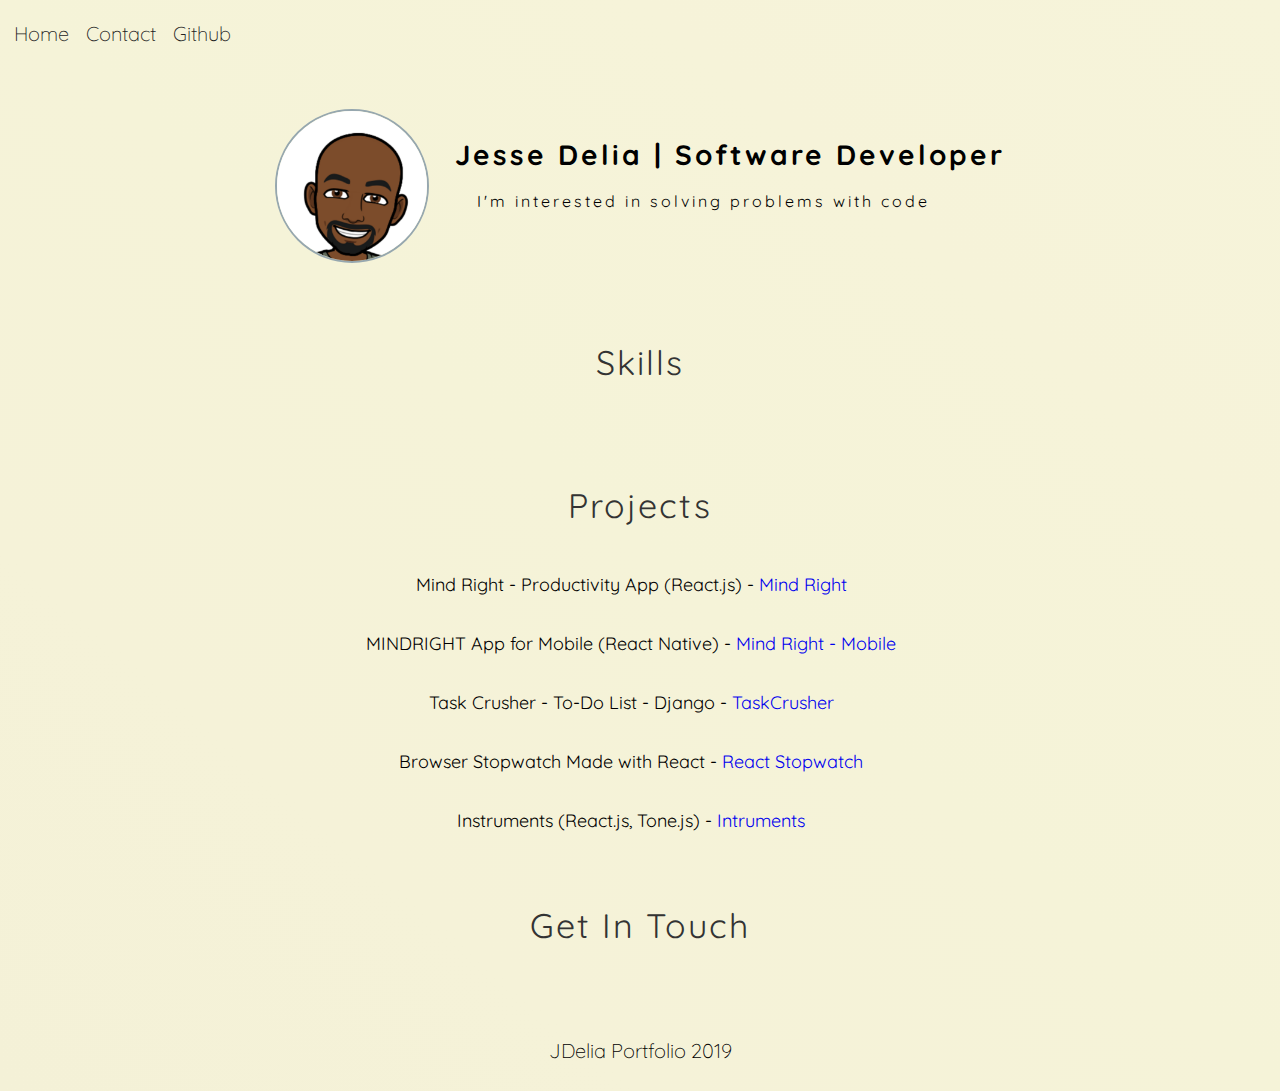
<file: index2.html>
<!DOCTYPE html>
<html>
    <head>
        <meta charset="utf-8" />
        <meta http-equiv="X-UA-Compatible" content="IE=edge">
        <title>Jesse Delia | Portfolio</title>
        <meta name="viewport" content="width=device-width, initial-scale=1">
        
        <!-- Font Awesome -->
        <link rel="stylesheet" href="https://use.fontawesome.com/releases/v5.6.3/css/all.css" integrity="sha384-UHRtZLI+pbxtHCWp1t77Bi1L4ZtiqrqD80Kn4Z8NTSRyMA2Fd33n5dQ8lWUE00s/" crossorigin="anonymous">

        <!-- Custom CSS -->
        <link rel="stylesheet" type="text/css" media="screen" href="css/main.css" />
    </head>
    <body>
        <nav>
            <div id="nav-left">
                <a href="#">Home</a>
                <a href="#contact">Contact</a>
                <a href="https://github.com/jddelia">Github</a>
            </div>
        </nav>
        
        <header>
            <div id="bitmoji">
                <img src="emoji.png" alt="bitmoji pic">
            </div>
            <div id="title-text">
                <h1>Jesse Delia | Software Developer</h1>
                <p>I'm interested in solving problems with code</p>
            </div>
        </header>

        <div class="container">
            <!--
            <div id="bio">
                <div id="bio-text">
                    <p>
                        I am a developer with experience
                        using a large variety of different
                        technologies, to accomplish my goals.
                        My greatest strength is my ability
                        to learn/self teach. 
                    </p>
                </div>
            </div>
            -->

            <div id="skills">
                <div class="sub-title">
                    <h2><span class="sub-text">Skills</span></h2>
                </div>
                <div id="skills-icons">
                    <i class="fab fa-html5 fa-3x"></i>
                    <i class="fab fa-css3-alt fa-3x"></i>
                    <i class="fab fa-js-square fa-3x"></i>
                    <i class="fab fa-react fa-3x"></i>
                    <i class="fab fa-python fa-3x"></i>
                    <i class="fab fa-node fa-3x"></i>
                </div>
            </div>

            <div id="projects">
                <div class="sub-title">
                    <h2><span class="sub-text">Projects</span></h2>
                </div>
                <div id="project-list">
                    <p class="project-text">Mind Right - Productivity App (React.js)
                        - <a class="link" href="https://jddelia.github.io/mindright/">Mind Right</a>
                        <span class="link-icon"><a href="https://github.com/jddelia/mindright"><i class="fab fa-github fa-2x"></i></a></span>
                    </p>

                    <p class="project-text">MINDRIGHT App for Mobile (React Native)
                        - <a class="link" href="https://play.google.com/store/apps/details?id=com.mindright.mindright">Mind Right - Mobile</a>
                        <span class="link-icon"><a href="https://github.com/jddelia/mindright-mobile"><i class="fab fa-github fa-2x"></i></a></span>
                    </p>

                    <p class="project-text">Task Crusher - To-Do List - Django
                        - <a class="link" href="https://taskcrusher.herokuapp.com/">TaskCrusher</a>
                        <span class="link-icon"><a href="https://github.com/jddelia/task_crusher"><i class="fab fa-github fa-2x"></i></a></span>
                    </p>

                    <p class="project-text">Browser Stopwatch Made with React
                        - <a class="link" href="https://jddelia.github.io/stopwatch/">React Stopwatch</a>
                        <span class="link-icon"><a href="https://github.com/jddelia/stopwatch"><i class="fab fa-github fa-2x"></i></a></span>
                    </p>

                    <p class="project-text">Instruments (React.js, Tone.js)
                        - <a class="link" href="https://reactinstruments.herokuapp.com/">Intruments</a>
                        <span class="link-icon"><a href="https://github.com/jddelia/instruments"><i class="fab fa-github fa-2x"></i></a></span>
                    </p> 
                </div>
            </div>
            <div id="contact">
                <div class="sub-title">
                    <h2><span class="sub-text">Get In Touch</span></h2>
                </div>
                <div id="contact-icons">
                    <a href="https://twitter.com/ThrifyPigeon"><i class="fab fa-twitter fa-3x"></i></a>
                    <a href="https://github.com/jddelia"><i class="fab fa-github fa-3x"></i></a>
                    <a href="mailto:jddelia123@gmail.com"><i class="far fa-envelope fa-3x"></i></a>
                </div>
            </div>
            <footer>
                <p>JDelia Portfolio 2019</p>
            </footer>
        </div>
    </body>
</html>
</file>
<file: css/main.css>
@import url('https://fonts.googleapis.com/css?family=Quicksand:300,500');

body {
    background-image: linear-gradient(to right top, #f4f1d7, #f5f2d8, #f5f3d8, #f6f3d9, #f6f4da);
}

nav {
    display: grid;
    grid-template-columns: repeat(2, 1fr);
    grid-template-rows: 50px;
    align-items: center;
    font-family: "Quicksand";
    font-weight: 100;
}

nav a {
    text-decoration: none;
    font-size: 20px;
    color: #222222;
    margin: 0 1%;
    transition: all .2s;
}

nav a:hover {
    border-bottom: 4px solid rgba(56, 92, 133);
}

header {
    display: flex;
    padding: 2% 0;
    justify-content: center;
    align-items: center;
}

#bitmoji {
    padding-top: 2%;
    display: grid;
    grid-template-columns: 1fr;
    grid-gap: 20px;
    align-items: center;
    justify-items: center;
}

#bitmoji img {
    width: 150px;
    height: 150px;
    border: 2px solid rgba(56, 92, 133, 0.5);
    border-radius: 50%;
}

#bitmoji a {
    text-decoration: none;
}

.contact-me {
    background: #c72b10dc;
    border: 1px solid #c72b10;
    border-radius: 2px;
    height: 40px;
    width: 150px;
    font-size: 20px;
    font-family: "Quicksand";
    letter-spacing: 2px;
    color: #ffffff;
    animation: shake .2s linear 3;
    transition: all .2s;
}
  
@keyframes shake {
    0% {
        transform: rotate(10deg);
    }

    50% {
        transform: rotate(-5deg);
    }

    100% {
        transform: rotate(0deg);
    }
}

.contact-me:hover {
    transform: scale(1.1);
}

#title-text {
    padding-left: 2%;
    font-family: "Quicksand";
    letter-spacing: 3px;
}

#title-text h1 {
    font-size: 28px;
}

#title-text p {
    padding-left: 4%;
    font-weight: 400;
}

#bio {
    display: flex;
    border: 1px solid;
    justify-content: center;
}

#bio-text {
    width: 70%;
    text-align: center;
    font-family: "Quicksand";
    font-size: 20px;
    font-weight: 100;
    letter-spacing: 2px;
    border: 1px solid;
}

#skills {
    display: flex;
    flex-direction: column;
    align-items: center;
}

.sub-title {
    padding-top: 2%;
    width: 100%;
    text-align: center;
    font-family: "Quicksand";
    font-size: 20px;
    font-weight: 100;
    letter-spacing: 2px;
}

.sub-title h2 {
    font-weight: 400;
    font-size: 34px;
    color: #333333;
}

.sub-text {
    transition: all .2s;
}

.sub-text:hover {
    border-bottom: 4px solid rgba(56, 92, 133);
}

#skills-icons {
    width: 70%;
    text-align: center;
}

#skills i {
    margin: 2% 2%;
    color: rgba(56, 92, 133, 0.5);
}

#projects {
    display: grid;
    grid-template-columns: 1fr;
    justify-items: center;
    align-items: center;
}

.proj-cards {
    width: 100%;
    display: grid;
    grid-template-columns: repeat(2, 1fr);
    grid-auto-rows: minmax(10px, auto);
    grid-row-gap: 40px;
    align-items: center;
    justify-items: center;
}

.proj-card {
    display: grid;
    grid-template-columns: 1fr;
    grid-template-rows: 75% 25%;
    align-items: center;
    background: #ffffff;
    border: 1px solid #dddddd;
    border-radius: 5px;
    box-shadow: 1px 1px 6px #dddddd;
    height: 350px;
    width: 65%;
    transition: all .2s;
}

.proj-card:hover {
    transform: translateY(-10px);
    box-shadow: 4px 6px 20px #dddddd;
}

.proj-img {
    height: 90%;
    width: 100%;
    border-bottom: 2px solid #eeeeee;
}

.proj-text {
    text-align: center;
    font-family: "Quicksand";
    color: #333333;
    font-size: 16px;
}

#project-list {
    width: 70%;
    display: grid;
    grid-template-columns: 1fr;
    grid-auto-rows: minmax(10px, auto);
}

.project-text {
    text-align: center;
    font-family: "Quicksand";
    font-weight: 400;
    font-size: 18px;
}

.link {
    text-decoration: none;
}

.link-icon i {
    padding-top: 4%;
    margin-left: 2%;
    color: rgba(56, 92, 133, 0.5);
    transition: all .2s;
}

.link-icon i:hover {
    color: rgba(56, 92, 133, 1);
}

#contact {
    display: flex;
    flex-direction: column;
    align-items: center;
}

#contact-icons {
    width: 100%;
    text-align: center;
}

#contact i {
    margin: 2% 2%;
    color: rgba(56, 92, 133, 0.5);
    transition: all .2s;
}

#contact i:hover {
    color: rgba(56, 92, 133, 1);
}

footer {
    padding-top: 2%;
    display: flex;
    justify-content: center;
}

footer p {
    font-family: "Quicksand";
    font-size: 20px;
    font-weight: 100;
}

@media only screen and (max-width: 700px) {
    nav {
        display: grid;
        grid-template-columns: 1fr;
        grid-template-rows: 50px;
        align-items: center;
        font-family: "Quicksand";
        font-weight: 100;
    }
    
    header {
        display: grid;
        grid-template-columns: 1fr;
        justify-items: center;
        align-items: center;
    }
    
    #bitmoji {
        display: flex;
    }

    .contact-me {
        position: fixed;
        bottom: 30px;
        right: 20px;
        background: #c72b10;
        border: 1px solid #c72b10;
        border-radius: 2px;
        height: 40px;
        width: 100px;
        font-size: 16px;
        font-family: "Quicksand";
        letter-spacing: 2px;
        color: #ffffff;
        animation: shake .2s linear 2;
        transition: all .2s;
    }
      
    @keyframes shake {
        0% {
            transform: rotate(10deg);
        }
    
        50% {
            transform: rotate(-5deg);
        }
    
        100% {
            transform: rotate(0deg);
        }
    }
    
    .contact-me:hover {
        transform: scale(1.1);
    }

    #title-text {
        padding-left: 0;
        padding-top: 8%;
        font-family: "Quicksand";
        letter-spacing: 3px;
    }
    
    #title-text h1 {
        text-align: center;
        font-size: 20px;
    }
    
    #title-text p {
        padding-left: 0;
        text-align: center;
        font-weight: 400;
    }
    
    #bio {
        display: flex;
        border: 1px solid;
        justify-content: center;
    }

    .proj-cards {
        width: 100%;
        display: grid;
        grid-template-columns: 1fr;
        grid-auto-rows: minmax(10px, auto);
        grid-row-gap: 40px;
        align-items: center;
        justify-items: center;
    }
  }
</file>
